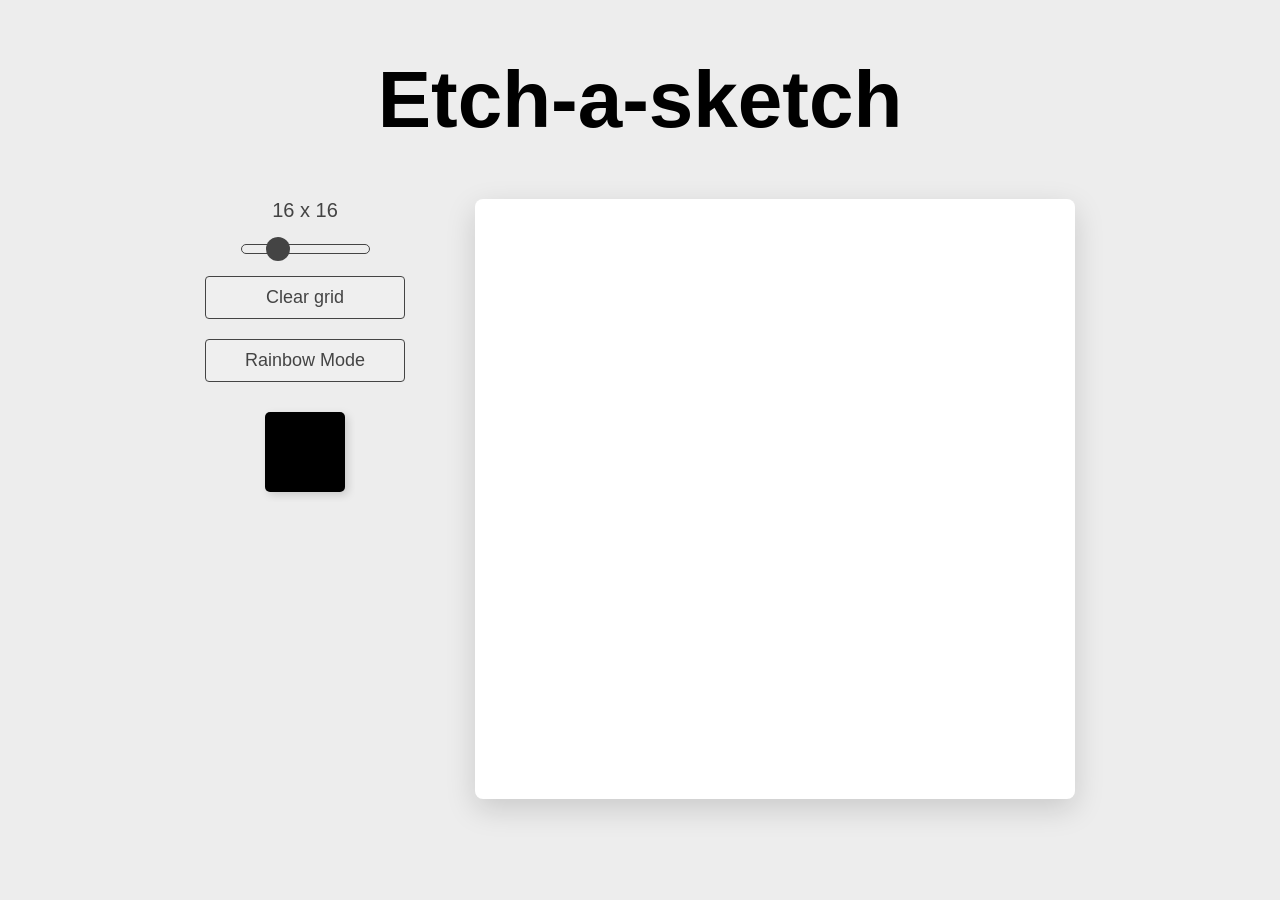
<file: index.html>
<!DOCTYPE html>
<html lang="en">
<head>
    <meta charset="UTF-8">
    <meta name="viewport" content="width=device-width, initial-scale=1.0">
    <title>Etch-a-Sketch</title>
    <link rel="stylesheet" href="style.css">
</head>
<body>
    <header class="header">
        <h1 class="title">Etch-a-sketch</h1>
    </header>
    <main class = "main">
        <div class="settings">
            <div id="sizeValue">16 x 16</div>
            <input id="slider" type="range" value="16" min="1" max="64"/>
            <button id="clear-grid">Clear grid</button>
            <button id="rainbow-btn">Rainbow Mode</button>
            <input id="color-picker" type="color">
        </div>
        <div id="container"></div>
    </main>
    <script src="script.js"></script>
    
</body>
</html>
</file>
<file: style.css>
body {
    background-color: #EDEDED;
}

* {
    box-sizing: border-box;
}

#sizeValue {
    font-family: 'Roboto', sans-serif;
    font-size: 20px;
    color: #444;
}

#container {
    width: 600px;
    height: 600px;
    display: grid;
    border-radius: 8px;
    background-color: rgb(255, 255, 255);
    box-shadow: 0 10px 30px rgba(0, 0, 0, 0.15);
}

.header {
    padding: 0px 20px;
    font-family: 'Roboto', sans-serif;
}

.title {
    text-align: center;
    font-size: 80px;
}

.main {
    display: flex;
    align-items: flex-start;
    justify-content: center;
    gap: 70px;
    max-width: 1400px;
    margin: 0 auto;
    overflow: visible;
    border-radius: 8px;
}

.settings {
    display: flex;
    flex-direction: column;
    align-items: center;
    justify-content: flex-start;
    gap: 20px;
    overflow: visible;
    width: 200px;
}

button {
    padding: 10px 20px;
    border: 1px solid #444;
    width: 100%;
    border-radius: 4px;
    overflow: visible;
    font-size: 18px;
    color: #444;
}

input[type='range'] {
  appearance: none;
  background-color: #EDEDED;
}

input[type='range']::-webkit-slider-runnable-track {
  height: 10px;
  border: 1px solid #444;
  border-radius: 25px;
  background: var(--secondary-light);
}

input[type='range']::-webkit-slider-thumb {
  -webkit-appearance: none;
  width: 24px;
  height: 24px;
  border-radius: 25px;
  margin-top: -8px;
  background: #444;
}
button,
input[type='color'] {
  transition: transform 0.1s ease-in-out;
  overflow: visible;
}

button:hover,
input[type='color']:hover {
  transform: scale(1.05);
}

input[type='color']:active {
  transition: transform 0.05s ease-in-out;
  transform: scale(1);
}

input[type='color'] {
  appearance: none;
  width: 100px;
  height: 100px;
  padding: 10px;
  border: none;
  background-color: transparent;
  overflow: visible;
}

input[type='color']::-webkit-color-swatch-wrapper {
  padding: 0;
  overflow: visible;
}

input[type='color']::-webkit-color-swatch {
  border: none;
  border-radius: 5px;
  box-shadow: 3px 3px 8px rgba(0, 0, 0, 0.15);
  overflow: visible;
}
</file>
